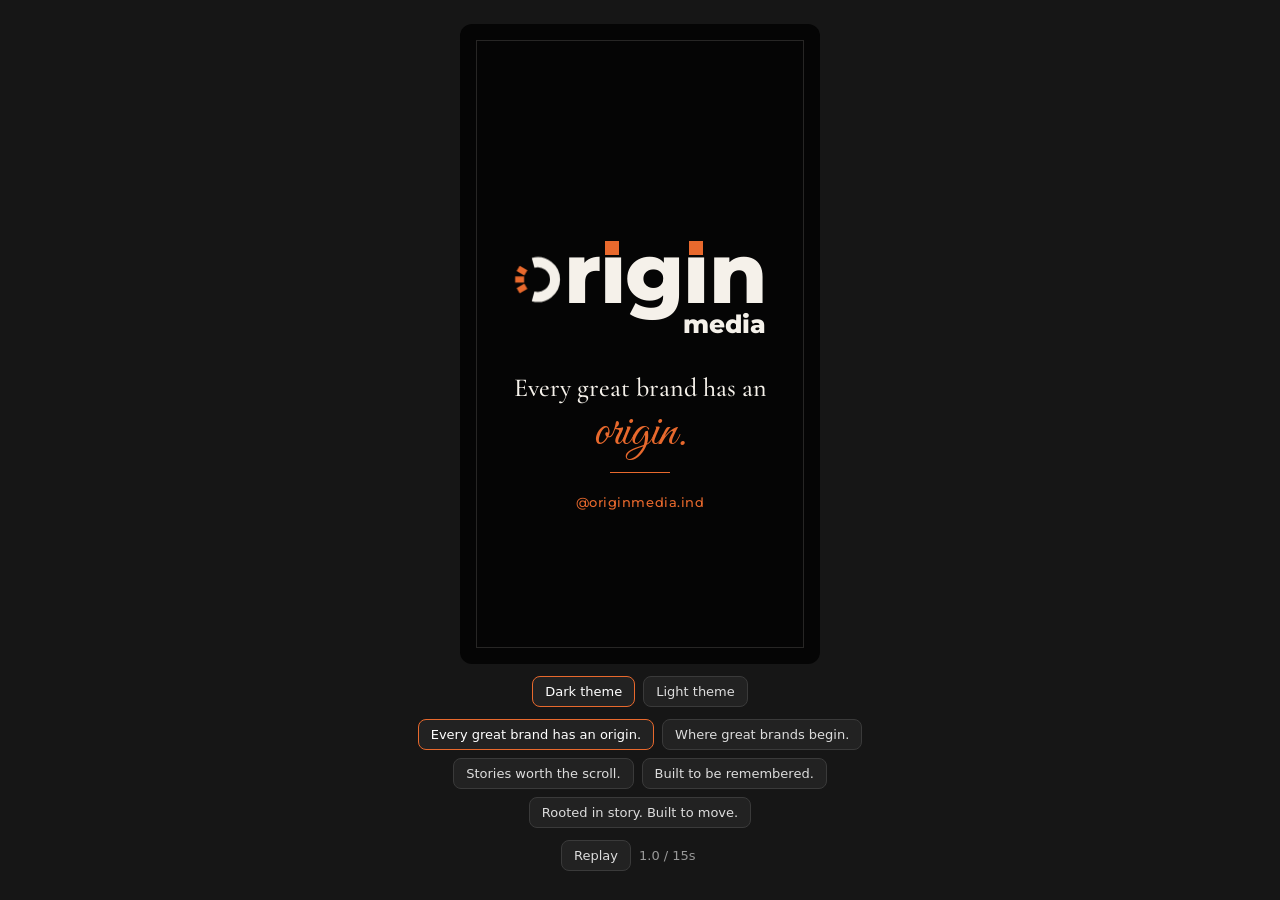
<file: origin-renders/clips/day02.html>
<!DOCTYPE html>
<html lang="en">
<head>
<meta charset="utf-8">
<meta name="viewport" content="width=device-width,initial-scale=1">
<title>Origin Media · Day 2 · Untold (Reel 1080x1920)</title>
<style>
@import url('https://fonts.googleapis.com/css2?family=Cormorant+Garamond:wght@500&family=Great+Vibes&family=Montserrat:wght@500;800&display=swap');
*{box-sizing:border-box}
body{margin:0;min-height:100vh;background:#161616;color:#ddd;font-family:system-ui,-apple-system,sans-serif;display:flex;flex-direction:column;align-items:center;padding:24px 12px}
button{font:inherit;font-size:13px;padding:7px 12px;border-radius:8px;border:1px solid #3a3a3a;background:#222;color:#ddd;cursor:pointer}
button.on{border-color:#E8692D;color:#fff}
.ctl{display:flex;flex-wrap:wrap;gap:8px;justify-content:center;align-items:center;margin-top:12px;max-width:560px}
#tm{font-size:13px;color:#999;min-width:80px}
.fr{--bg:#050505;--fg:#F5F1EA;--mu:#8a847c;--ln:rgba(245,241,234,.14);position:relative;width:360px;height:640px;background:var(--bg);overflow:hidden;border-radius:12px;flex:none}
.fr.lt{--bg:#FAF7F2;--fg:#0B0B0B;--mu:#7a746c;--ln:rgba(11,11,11,.14)}
.bd{position:absolute;inset:16px;border:1px solid var(--ln);opacity:0;pointer-events:none}
.ctr{position:absolute;inset:0;display:flex;align-items:center;justify-content:center;padding-bottom:120px;pointer-events:none}
.wm{display:flex;flex-direction:column;font-family:'Montserrat',sans-serif;font-weight:800;color:var(--fg);font-size:84px;line-height:1;letter-spacing:-.01em}
.r1{display:flex;align-items:baseline}
.mk{width:.56em;height:.56em;margin-right:.03em;flex:none;overflow:visible}
.seg{transform-box:fill-box;transform-origin:center;opacity:0}
.arc{stroke:var(--fg)}
.l{display:inline-block;opacity:0}.i{position:relative}
.tt{position:absolute;left:50%;top:.12em;width:.17em;height:.17em;margin-left:-.085em;background:#E8692D}
.md{align-self:flex-end;font-size:.3em;margin-top:-.15em;letter-spacing:0;opacity:0}
.el{position:absolute;left:0;right:0;text-align:center;opacity:0}
.blk{position:absolute;left:0;right:0;text-align:center}
.mw{overflow:hidden;padding:.08em 0 .2em;margin:-.08em 0 -.2em}
.mi{display:block;transform:translateY(140%)}
.sr{font-family:'Cormorant Garamond',serif;color:var(--fg);font-weight:500;line-height:1.08}
.sc{font-family:'Great Vibes',cursive;color:#E8692D;line-height:1}
.cp{font-family:'Montserrat',sans-serif;font-weight:500;letter-spacing:.3em;font-size:11px;line-height:16px;color:var(--fg)}
.hdl{font-family:'Montserrat',sans-serif;font-weight:500;color:#E8692D;font-size:13px;letter-spacing:.04em}
.ru{height:1px;background:#E8692D;width:60px;margin:14px auto 0}
.ut{position:relative;display:inline-block}
.utx{opacity:0}
.rb{position:absolute;left:-10px;right:-10px;top:24%;bottom:6%;background:var(--fg);transform:scaleX(0);transform-origin:left center}
.ul{height:1.5px;background:#E8692D;width:0;margin:4px auto 0}
.pg{position:absolute;left:90px;top:410px;height:1.5px;width:0;background:#E8692D;opacity:0}
</style>
</head>
<body>
<div class="fr" id="fr">
  <div class="bd" id="bd"></div>

  <!-- Beat 1: hook -->
  <div class="blk" id="b1" style="top:232px">
    <div class="mw"><div class="mi sr" style="font-size:54px">Your brand</div></div>
    <div class="mw"><div class="mi sr" style="font-size:54px">isn't boring.</div></div>
  </div>

  <!-- Beat 2: It's just untold -->
  <div class="blk" id="b2">
    <div style="position:absolute;left:0;right:0;top:205px"><div class="mw"><div class="mi sr" style="font-size:48px">It's just</div></div></div>
    <div style="position:absolute;left:0;right:0;top:262px"><span class="ut"><span class="sc utx" id="utx" style="font-size:100px">untold.</span><i class="rb" id="rb"></i></span><div class="ul" id="ul"></div></div>
  </div>

  <!-- Beat 3: relatable flashes -->
  <div class="el f3" style="top:262px"><div class="cp" style="color:#E8692D;margin-bottom:12px">01</div><div class="sr" style="font-size:44px">The late nights.</div></div>
  <div class="el f3" style="top:262px"><div class="cp" style="color:#E8692D;margin-bottom:12px">02</div><div class="sr" style="font-size:44px">The first customer.</div></div>
  <div class="el f3" style="top:248px"><div class="cp" style="color:#E8692D;margin-bottom:12px">03</div><div class="sr" style="font-size:44px">The reason<br>you started.</div></div>
  <div class="pg" id="pg"></div>

  <!-- Beat 4: payoff -->
  <div class="blk" id="b4" style="top:238px">
    <div class="mw"><div class="mi sr" style="font-size:44px">That's your story.</div></div>
    <div class="mw"><div class="mi sc" style="font-size:74px">We tell it.</div></div>
  </div>

  <!-- End card -->
  <div class="ctr"><div class="wm"><div class="r1"><svg class="mk" id="mk" viewBox="8 8 84 84" aria-hidden="true"><line class="seg" x1="29.2" y1="38" x2="15.4" y2="30" stroke="#E8692D" stroke-width="11"/><line class="seg" x1="26" y1="50" x2="10" y2="50" stroke="#E8692D" stroke-width="11"/><line class="seg" x1="29.2" y1="62" x2="15.4" y2="70" stroke="#E8692D" stroke-width="11"/><path class="arc" id="arc" d="M42 20.1 A31 31 0 1 1 42 79.9" fill="none" stroke-width="18" stroke-dasharray="114" stroke-dashoffset="114"/></svg><span class="l">r</span><span class="l i">ı<b class="tt"></b></span><span class="l">g</span><span class="l i">ı<b class="tt"></b></span><span class="l">n</span></div><div class="md" id="md">media</div></div></div>
  <div class="el" id="tl" style="top:350px"><div class="sr" id="t1" style="font-size:26px"></div><div class="sc" id="t2" style="margin-top:6px"></div><div class="ru" id="ru"></div></div>
  <div class="el" id="hd" style="top:470px"><div class="hdl">@originmedia.ind</div></div>
</div>
<div class="ctl" id="thm"><button data-t="0" class="on">Dark theme</button><button data-t="1">Light theme</button></div>
<div class="ctl" id="tgs"></div>
<div class="ctl"><button id="rp">Replay</button><span id="tm">0.0 / 15s</span></div>
<script>
const $=id=>document.getElementById(id);
let onTheme=null,frameUpd=null,TI=0,A=[],st=0;
const fr=$('fr'),mk=$('mk'),arc=$('arc'),md=$('md'),tl=$('tl'),t1=$('t1'),t2=$('t2'),ru=$('ru'),hd=$('hd'),tmEl=$('tm');
const segs=[...document.querySelectorAll('.seg')],ls=[...document.querySelectorAll('.l')],tts=[...document.querySelectorAll('.tt')];
const TAG=[['Every great brand has an','origin.',50],['Where great brands','begin.',56],['Stories worth','the scroll.',52],['Built to be','remembered.',50],['Rooted in story.','Built to move.',46]];
function setTag(){t1.textContent=TAG[TI][0];t2.textContent=TAG[TI][1];t2.style.fontSize=TAG[TI][2]+'px';}
const tg=$('tgs');TAG.forEach((x,i)=>{const b=document.createElement('button');b.textContent=x[0]+' '+x[1];if(i===TI)b.className='on';b.onclick=()=>{TI=i;[...tg.children].forEach(c=>c.classList.toggle('on',c===b));setTag();};tg.appendChild(b);});setTag();
document.querySelectorAll('#thm button').forEach(b=>b.onclick=()=>{fr.classList.toggle('lt',b.dataset.t==='1');document.querySelectorAll('#thm button').forEach(x=>x.classList.toggle('on',x===b));if(onTheme)onTheme();});
function an(el,kf,o){const a=el.animate(kf,Object.assign({fill:'both',easing:'ease'},o));A.push(a);return a;}
const SP='cubic-bezier(.3,1.6,.5,1)',EZ='cubic-bezier(.6,0,.2,1)',FO='cubic-bezier(.2,.8,.2,1)';
const UP=[{opacity:0,transform:'translateY(10px)'},{opacity:1,transform:'none'}];
const OUT=[{opacity:1,filter:'blur(0px)',transform:'none'},{opacity:0,filter:'blur(8px)',transform:'translateY(-10px)'}];
function endCard(E){
  const fR=fr.getBoundingClientRect(),m=mk.getBoundingClientRect();
  const dx=fR.left+180-(m.left+m.width/2),dy=fR.top+260-(m.top+m.height/2),T0='translate('+dx+'px,'+dy+'px) scale(2.6)';
  segs.forEach((s,i)=>an(s,[{opacity:0,transform:'scale(.3)'},{opacity:1,transform:'scale(1)'}],{duration:420,delay:E+i*110,easing:SP}));
  an(arc,[{strokeDashoffset:114},{strokeDashoffset:0}],{duration:750,delay:E+100,easing:'ease-out'});
  an(mk,[{transform:T0,offset:0},{transform:T0,offset:.55,easing:EZ},{transform:'none',offset:1}],{duration:1800,delay:E,easing:'linear'});
  ls.forEach((l,i)=>an(l,[{opacity:0,transform:'translateX(-.15em)'},{opacity:1,transform:'none'}],{duration:420,delay:E+1350+i*60}));
  tts.forEach((x,i)=>an(x,[{opacity:0,transform:'translateY(-.4em) scale(.4)'},{opacity:1,transform:'none'}],{duration:420,delay:E+1850+i*130,easing:SP}));
  an(md,[{opacity:0,transform:'translateX(.4em)'},{opacity:1,transform:'none'}],{duration:450,delay:E+2050});
  an(tl,UP,{duration:700,delay:E+2550});
  an(ru,[{width:'0px'},{width:'60px'}],{duration:600,delay:E+3000});
  an(hd,UP,{duration:600,delay:E+3250});
}
const bd=$('bd'),b1=$('b1'),b2=$('b2'),b4=$('b4'),utx=$('utx'),rb=$('rb'),ul=$('ul'),pg=$('pg');
const m1=[...document.querySelectorAll('#b1 .mi')],m2=[...document.querySelectorAll('#b2 .mi')],m4=[...document.querySelectorAll('#b4 .mi')],f3=[...document.querySelectorAll('.f3')];
function play(){
  A.forEach(x=>x.cancel());A=[];
  an(bd,[{opacity:0},{opacity:1}],{duration:800,delay:100});
  // Beat 1 — hook (visible within the first second)
  m1.forEach((e,i)=>an(e,[{transform:'translateY(140%)'},{transform:'none'}],{duration:700,delay:150+i*200,easing:FO}));
  an(b1,OUT,{duration:450,delay:2900});
  // Beat 2 — "It's just" + redaction reveal of "untold."
  m2.forEach(e=>an(e,[{transform:'translateY(140%)'},{transform:'none'}],{duration:700,delay:3400,easing:FO}));
  an(rb,[{transform:'scaleX(0)'},{transform:'scaleX(1)'}],{duration:420,delay:3800,easing:EZ});
  an(utx,[{opacity:0},{opacity:1}],{duration:1,delay:4250});
  an(rb,[{transform:'scaleX(1)',transformOrigin:'right center'},{transform:'scaleX(0)',transformOrigin:'right center'}],{duration:650,delay:4700,easing:EZ,fill:'forwards'});
  an(ul,[{width:'0px'},{width:'150px'}],{duration:600,delay:5300,easing:EZ});
  an(b2,OUT,{duration:450,delay:6000});
  // Beat 3 — relatable flashes
  f3.forEach((e,i)=>{const t=6400+i*800;
    an(e,[{opacity:0,transform:'translateY(16px) scale(.98)',filter:'blur(6px)'},{opacity:1,transform:'none',filter:'blur(0px)'}],{duration:350,delay:t,easing:FO});
    an(e,[{opacity:1},{opacity:0}],{duration:220,delay:t+580,fill:'forwards'});});
  an(pg,[{width:'0px',opacity:1},{width:'180px',opacity:1}],{duration:2400,delay:6400,easing:'linear'});
  an(pg,[{opacity:1},{opacity:0}],{duration:250,delay:8800,fill:'forwards'});
  // Beat 4 — payoff
  m4.forEach((e,i)=>an(e,[{transform:'translateY(140%)'},{transform:'none'}],{duration:750,delay:9000+i*250,easing:FO}));
  an(b4,OUT,{duration:450,delay:10400});
  // End card
  endCard(10800);
  st=performance.now();
}
function tick(now){if(st){const s=Math.min(15,(now-st)/1000);if(frameUpd)frameUpd(s);tmEl.textContent=s.toFixed(1)+' / 15s';}requestAnimationFrame(tick);}
$('rp').onclick=play;
Promise.all([document.fonts.load('800 84px Montserrat'),document.fonts.load('500 11px Montserrat'),document.fonts.load('500 54px "Cormorant Garamond"'),document.fonts.load('100px "Great Vibes"')]).catch(()=>{}).then(()=>{play();requestAnimationFrame(tick);});
</script>
</body>
</html>
</file>
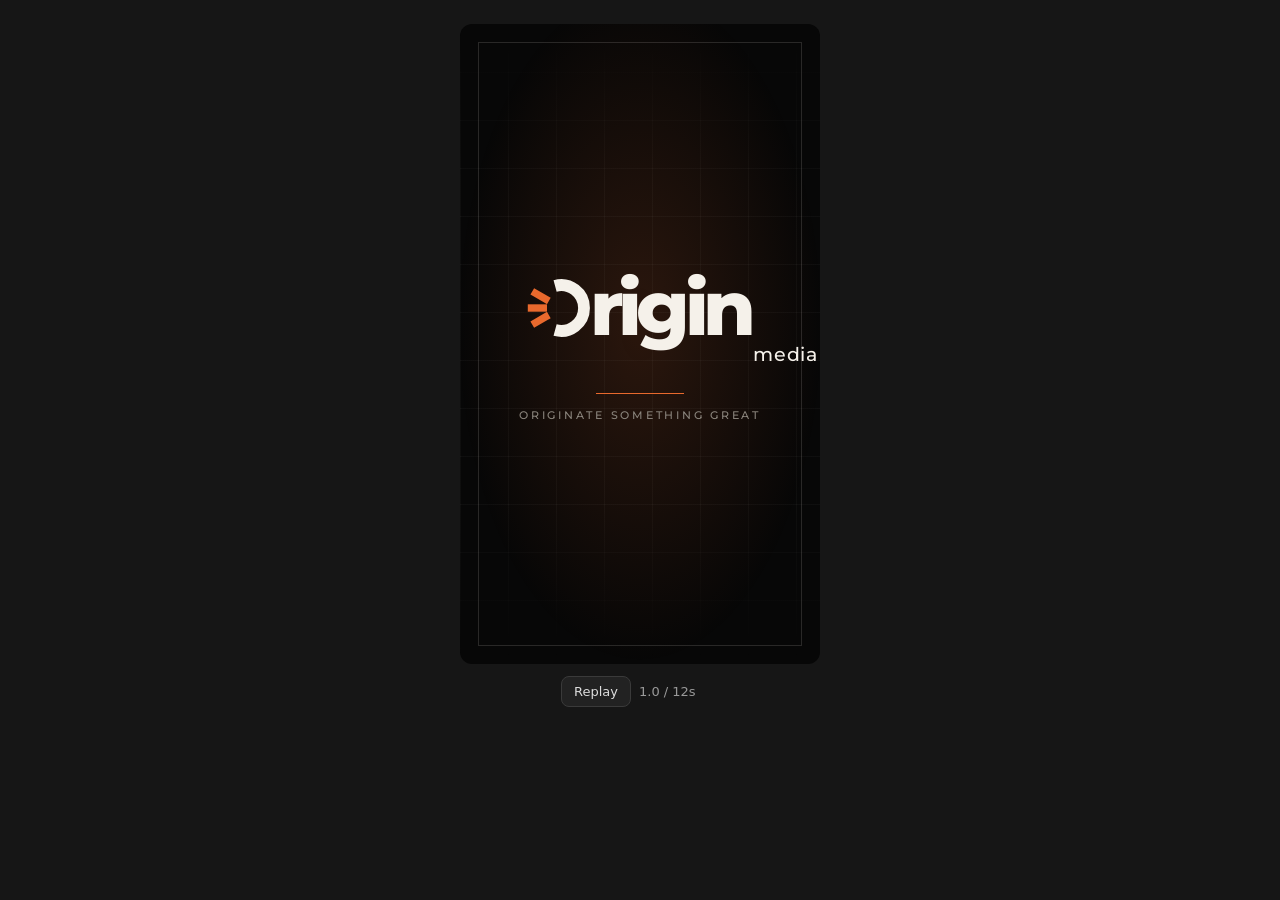
<file: origin-renders/clips/we_are_live.html>
<!DOCTYPE html>
<html lang="en">
<head>
<meta charset="utf-8">
<meta name="viewport" content="width=device-width,initial-scale=1">
<title>Origin Media · We Are Live</title>
<style>
@import url('https://fonts.googleapis.com/css2?family=Cormorant+Garamond:wght@500&family=Montserrat:wght@500;700;800&display=swap');
*{box-sizing:border-box}
body{margin:0;min-height:100vh;background:#161616;color:#ddd;font-family:system-ui,-apple-system,sans-serif;display:flex;flex-direction:column;align-items:center;padding:24px 12px}
button{font:inherit;font-size:13px;padding:7px 12px;border-radius:8px;border:1px solid #3a3a3a;background:#222;color:#ddd;cursor:pointer}
button:hover{border-color:#E8692D;color:#fff}
.ctl{display:flex;gap:8px;justify-content:center;align-items:center;margin-top:12px}
#tm{font-size:13px;color:#999;min-width:80px}
.fr{--fg:#F5F1EA;--muted:#8a847c;--orange:#E8692D;position:relative;width:360px;height:640px;background:#070707;color:var(--fg);overflow:hidden;border-radius:12px;flex:none}
.glow{position:absolute;inset:-25%;background:radial-gradient(ellipse at 50% 48%,rgba(232,105,45,.16),transparent 48%);opacity:0}
.grid{position:absolute;inset:0;background-image:linear-gradient(rgba(245,241,234,.035) 1px,transparent 1px),linear-gradient(90deg,rgba(245,241,234,.035) 1px,transparent 1px);background-size:48px 48px;mask-image:linear-gradient(transparent,black 25%,black 75%,transparent)}
.frame{position:absolute;inset:18px;border:1px solid rgba(245,241,234,.14);pointer-events:none;opacity:0}
.eyebrow{position:absolute;top:64px;left:0;right:0;text-align:center;font:500 10px/1 Montserrat,sans-serif;letter-spacing:.36em;color:var(--muted);opacity:0}
.count{position:absolute;inset:0;display:grid;place-items:center;opacity:0}
.dial{position:absolute;width:242px;height:242px}
.dial circle{fill:none;stroke:rgba(245,241,234,.13);stroke-width:1}
.dial .progress{stroke:var(--orange);stroke-width:2;stroke-linecap:round;stroke-dasharray:565.49;stroke-dashoffset:565.49;transform:rotate(-90deg);transform-origin:50% 50%}
.ticks{position:absolute;inset:0}
.ticks i{position:absolute;left:50%;top:50%;width:1px;height:8px;background:rgba(245,241,234,.42);transform-origin:0 0}
.ticks i:nth-child(odd){height:12px;background:var(--orange)}
.num{position:relative;font:800 136px/.9 Montserrat,sans-serif;letter-spacing:-.09em;padding-right:.09em}
.num span{display:block}
.label{position:absolute;top:calc(50% + 132px);font:500 10px/1 Montserrat,sans-serif;letter-spacing:.32em;color:var(--muted)}
.live{position:absolute;inset:0;display:flex;flex-direction:column;align-items:center;justify-content:center;opacity:0}
.wave{position:absolute;width:286px;height:286px;border:1px solid rgba(232,105,45,.5);border-radius:50%;opacity:0;pointer-events:none}
.wave:last-child{width:316px;height:316px;border-color:rgba(232,105,45,.2)}
.live-tag{display:flex;align-items:center;gap:8px;margin-bottom:20px;font:700 10px/1 Montserrat,sans-serif;letter-spacing:.34em;color:var(--orange)}
.dot{width:6px;height:6px;border-radius:50%;background:var(--orange);box-shadow:0 0 14px var(--orange)}
.live h1{margin:0;text-align:center;font:800 43px/.98 Montserrat,sans-serif;letter-spacing:-.075em}
.live h1 span{display:block}
.live h1 span:last-child{color:var(--orange)}
.live-note{margin-top:22px;font:500 11px/1 Cormorant Garamond,serif;letter-spacing:.16em;color:var(--muted)}
.brand{position:absolute;left:0;right:0;top:50%;display:flex;flex-direction:column;align-items:center;opacity:0;transform:translateY(-36%) scale(.8)}
.wordmark{display:flex;align-items:center;height:82px;font:800 76px/.9 Montserrat,sans-serif;letter-spacing:-.075em}
.mark{width:62px;height:62px;margin-right:-2px;overflow:visible}
.mark .arm{stroke:var(--orange);stroke-width:10;stroke-linecap:square}
.mark .ring{fill:none;stroke:var(--fg);stroke-width:16;stroke-dasharray:114;stroke-dashoffset:114}
.brand-media{align-self:flex-end;margin:-3px 2px 0 0;font:500 19px/.9 Montserrat,sans-serif;letter-spacing:.04em;opacity:0}
.brand-rule{width:0;height:1px;margin-top:30px;background:var(--orange)}
.brand-line{margin-top:16px;font:500 11px/1 Montserrat,sans-serif;letter-spacing:.25em;color:var(--muted);opacity:0}
.spark{position:absolute;width:2px;height:2px;border-radius:50%;background:var(--fg);opacity:0}
.flash{position:absolute;inset:0;background:var(--fg);opacity:0;pointer-events:none}
</style>
</head>
<body>
<div class="fr" id="fr">
  <div class="glow" id="glow"></div>
  <div class="grid"></div>
  <div class="frame" id="frame"></div>
  <div class="eyebrow" id="eyebrow">THE MOMENT IS HERE</div>
  <div class="count" id="count">
    <svg class="dial" viewBox="0 0 200 200" aria-hidden="true">
      <circle cx="100" cy="100" r="90"/>
      <circle class="progress" id="progress" cx="100" cy="100" r="90"/>
    </svg>
    <div class="ticks" id="ticks"></div>
    <div class="num"><span id="num">3</span></div>
    <div class="label">GET READY</div>
  </div>
  <div class="live" id="live">
    <i class="wave" id="wave1"></i>
    <i class="wave" id="wave2"></i>
    <div class="live-tag"><span class="dot"></span>ON AIR</div>
    <h1><span>WE ARE</span><span>LIVE</span></h1>
    <div class="live-note">A NEW STORY STARTS NOW</div>
  </div>
  <div class="brand" id="brand">
    <div class="wordmark">
      <svg class="mark" viewBox="8 8 84 84" aria-hidden="true">
        <line class="arm" x1="29.2" y1="38" x2="15.4" y2="30"/>
        <line class="arm" x1="26" y1="50" x2="10" y2="50"/>
        <line class="arm" x1="29.2" y1="62" x2="15.4" y2="70"/>
        <path class="ring" id="ring" d="M42 20.1 A31 31 0 1 1 42 79.9"/>
      </svg>
      <span>rigin</span>
    </div>
    <div class="brand-media" id="media">media</div>
    <div class="brand-rule" id="rule"></div>
    <div class="brand-line" id="brandLine">ORIGINATE SOMETHING GREAT</div>
  </div>
  <div class="flash" id="flash"></div>
</div>
<div class="ctl"><button id="rp">Replay</button><span id="tm">0.0 / 12s</span></div>
<script>
const $=id=>document.getElementById(id);
const fr=$('fr'),progress=$('progress'),num=$('num'),ring=$('ring'),tmEl=$('tm');
const animations=[];
const sparks=[];
for(let i=0;i<48;i++){
  const spark=document.createElement('i');
  spark.className='spark';
  const x=(i*73+19)%340+10,y=(i*137+47)%620+10,size=i%7===0?3:2;
  spark.style.cssText=`left:${x}px;top:${y}px;width:${size}px;height:${size}px`;
  fr.appendChild(spark);
  sparks.push({el:spark,phase:(i*0.61803398875)%1});
}
for(let i=0;i<48;i++){
  const tick=document.createElement('i');
  tick.style.transform=`rotate(${i*7.5}deg) translateY(-113px)`;
  $('ticks').appendChild(tick);
}
function animate(el,keyframes,options){
  const animation=el.animate(keyframes,{fill:'both',...options});
  animations.push(animation);
  return animation;
}
const ease='cubic-bezier(.2,.8,.2,1)',spring='cubic-bezier(.2,1.4,.4,1)';
let start=0;
function play(){
  animations.forEach(animation=>animation.cancel());
  animations.length=0;
  progress.style.strokeDashoffset='565.49';
  ring.style.strokeDashoffset='114';
  animate($('frame'),[{opacity:0},{opacity:1}],{duration:700,delay:100});
  animate($('glow'),[{opacity:0},{opacity:1}],{duration:1200,delay:100,easing:ease});
  animate($('eyebrow'),[{opacity:0,transform:'translateY(10px)'},{opacity:1,transform:'none'}],{duration:600,delay:250,easing:ease});
  animate($('count'),[{opacity:0,transform:'scale(.9)'},{opacity:1,transform:'none'}],{duration:700,delay:500,easing:spring});
  animate($('count'),[{opacity:1,transform:'scale(1)'},{opacity:0,transform:'scale(.78)'}],{duration:450,delay:3450,easing:ease});
  animate($('eyebrow'),[{opacity:1,transform:'none'},{opacity:0,transform:'translateY(-8px)'}],{duration:350,delay:3450,easing:ease});
  animate(progress,[{strokeDashoffset:565.49},{strokeDashoffset:0}],{duration:3600,delay:500,easing:'linear'});
  animate($('live'),[{opacity:0,filter:'blur(14px)',transform:'scale(.84)'},{opacity:1,filter:'blur(0px)',transform:'scale(1)',offset:.72},{opacity:1,filter:'blur(0px)',transform:'scale(1.04)'},{opacity:0,filter:'blur(8px)',transform:'scale(1.12)'}],{duration:3100,delay:3900,easing:ease});
  animate($('wave1'),[{opacity:0,transform:'scale(.55)'},{opacity:.7,offset:.18},{opacity:0,transform:'scale(1.2)'}],{duration:1300,delay:3900,easing:'ease-out'});
  animate($('wave2'),[{opacity:0,transform:'scale(.55)'},{opacity:.4,offset:.18},{opacity:0,transform:'scale(1.2)'}],{duration:1500,delay:4000,easing:'ease-out'});
  animate($('brand'),[{opacity:0,transform:'translateY(-36%) scale(.74)',filter:'blur(14px)'},{opacity:1,transform:'translateY(-50%) scale(1)',filter:'blur(0px)'}],{duration:1200,delay:7400,easing:spring});
  animate(ring,[{strokeDashoffset:114},{strokeDashoffset:0}],{duration:700,delay:7600,easing:ease});
  animate($('media'),[{opacity:0,transform:'translateX(12px)'},{opacity:1,transform:'none'}],{duration:500,delay:8200,easing:ease});
  animate($('rule'),[{width:'0px'},{width:'88px'}],{duration:700,delay:8600,easing:ease});
  animate($('brandLine'),[{opacity:0,transform:'translateY(8px)'},{opacity:1,transform:'none'}],{duration:600,delay:8950,easing:ease});
  animate($('flash'),[{opacity:0},{opacity:.72,offset:.12},{opacity:0}],{duration:500,delay:3850,easing:'ease-out'});
  start=performance.now();
}
function update(now){
  if(start){
    const seconds=Math.min(12,(now-start)/1000);
    num.textContent=seconds<1.2?'3':seconds<2.4?'2':seconds<3.6?'1':'';
    for(const spark of sparks){
      const visible=seconds>3.5&&seconds<7.5;
      const twinkle=.5+.5*Math.sin(seconds*4+spark.phase*20);
      spark.el.style.opacity=visible?(twinkle*.7).toFixed(2):'0';
      spark.el.style.transform=`scale(${(.6+twinkle*1.4).toFixed(2)})`;
    }
    tmEl.textContent=`${seconds.toFixed(1)} / 12s`;
  }
  requestAnimationFrame(update);
}
$('rp').addEventListener('click',play);
Promise.all([
  document.fonts.load('800 76px Montserrat'),
  document.fonts.load('800 43px Montserrat'),
  document.fonts.load('500 11px Montserrat'),
  document.fonts.load('500 11px "Cormorant Garamond"')
]).catch(error=>console.error('Unable to load animation fonts:',error)).then(()=>{
  play();
  requestAnimationFrame(update);
});
</script>
</body>
</html>
</file>
